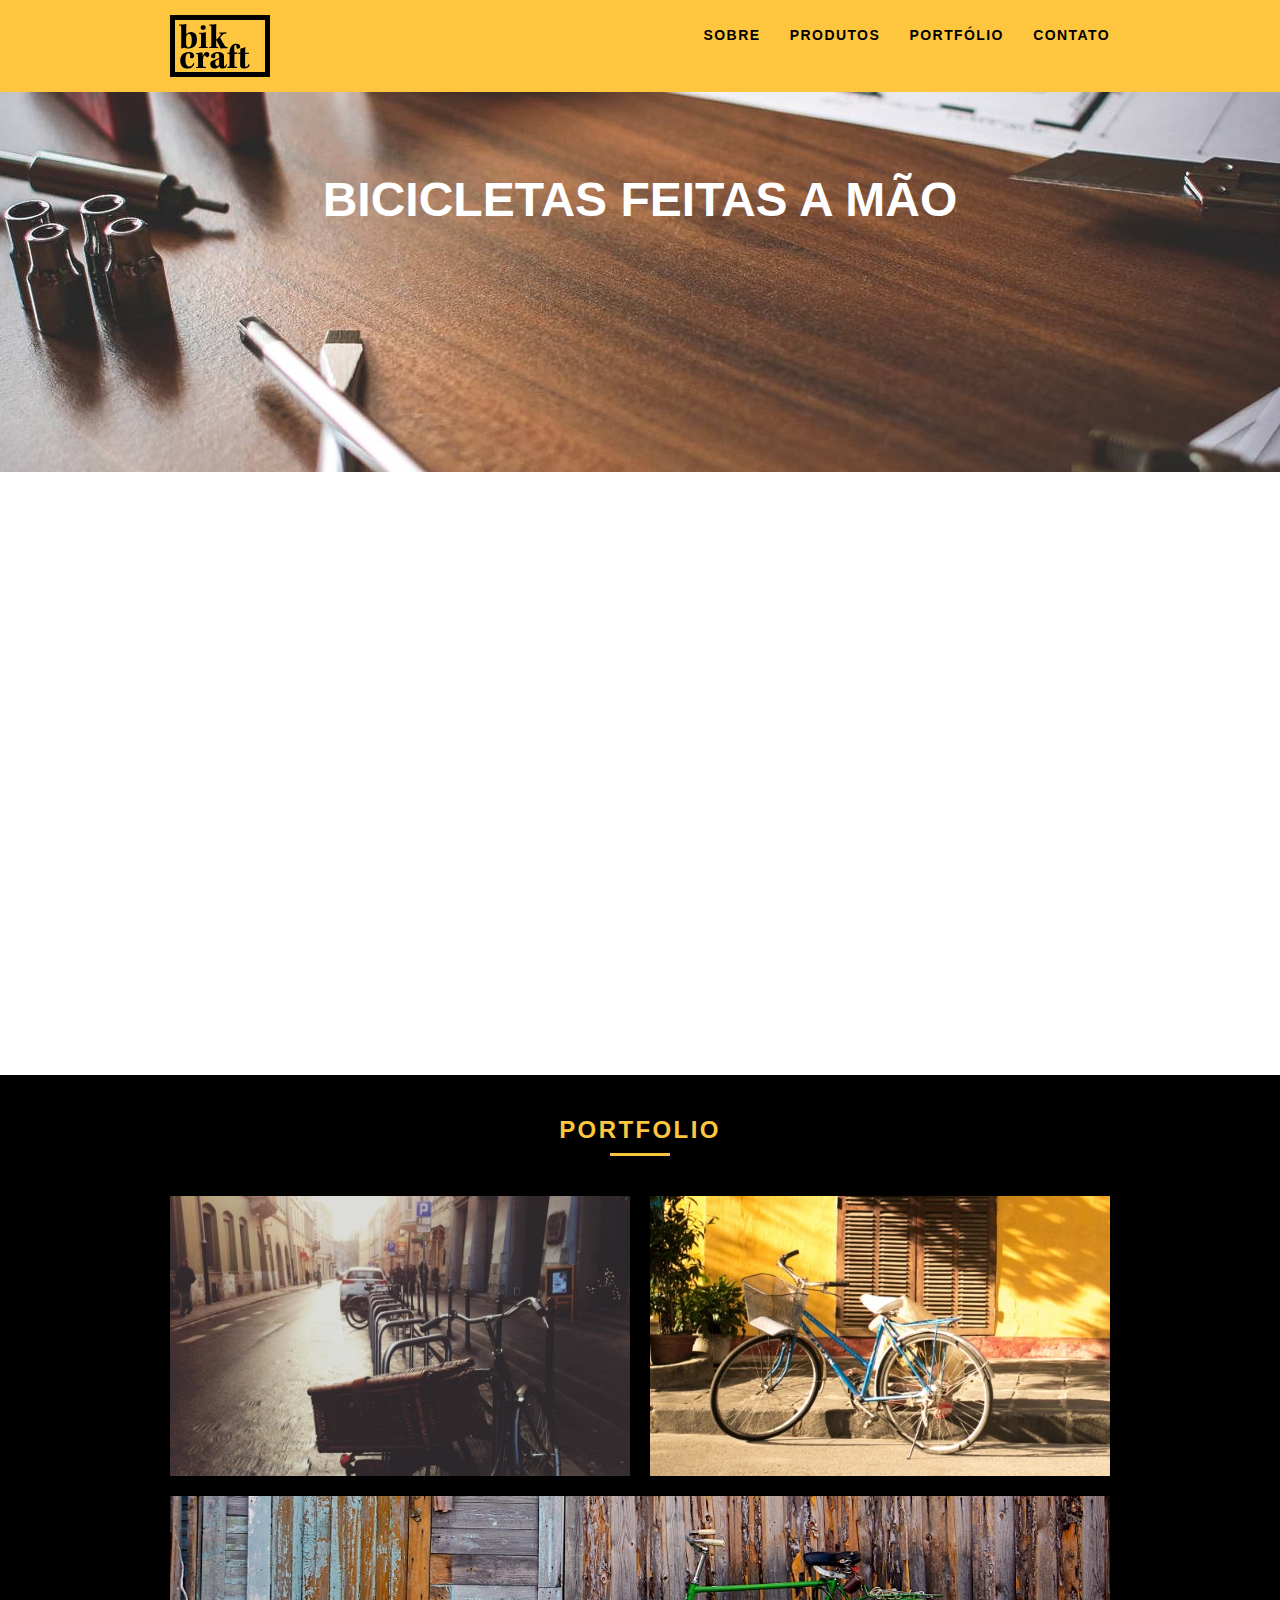
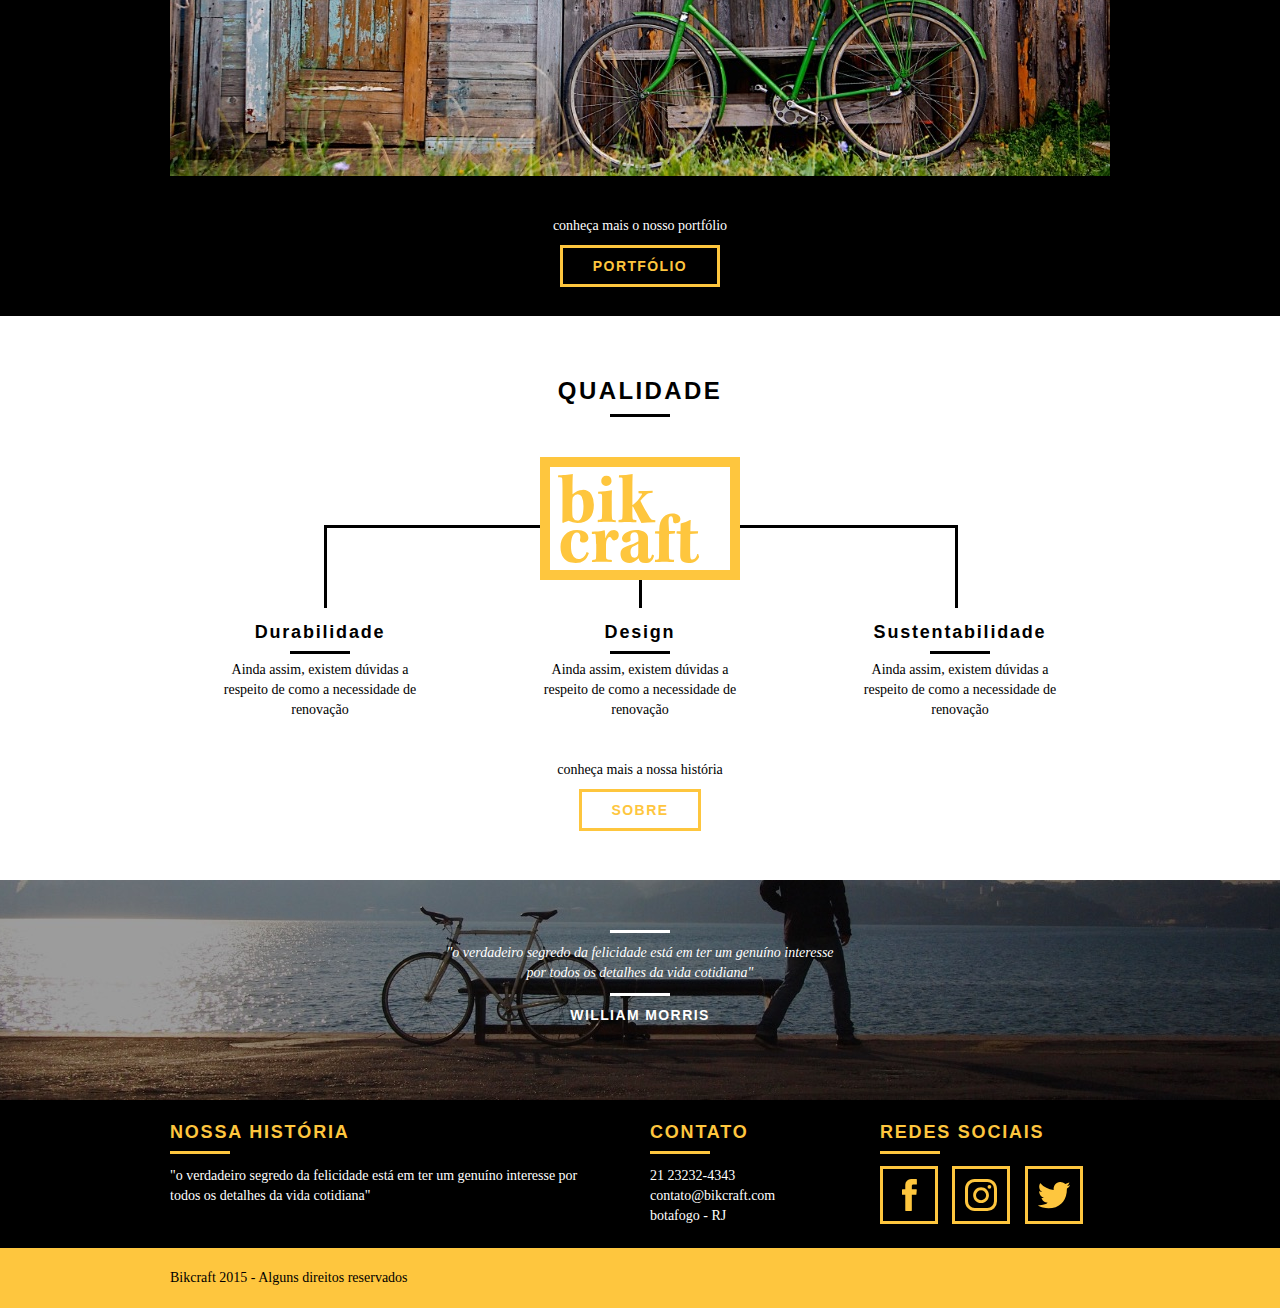
<file: index.html>
<!DOCTYPE html>
<html lang="pt-br">

<head>
  <meta charset="utf-8">
  <title>Bikcraft - Bicicletas Personalizadas</title>
  <meta name="description" content="Compre a sua bicicleta personalizada na Bikcraft. Possuímos modelos Passeio, Retrô e Esporte.">

  <meta property="og:type" content="website" />
  <meta property="og:title" content="Bikcraft - Bicicletas Personalizadas" />
  <meta property="og:description" content="Compre a sua bicicleta personalizada na Bikcraft. Possuímos modelos Passeio, Retrô e Esporte." />
  <meta property="og:url" content="http://bikcraft.com" />
  <meta property="og:image" content="http://bikcraft.com/img/og-image.png" />

  <meta name="viewport" content="width=device-width, initial-scale=1">

  <link rel="shortcut icon" href="favicon.ico">

  <link rel="stylesheet" href="css/style.css">

  <script>document.documentElement.classList.add("js");</script>
</head>

<body>
  <header class="header">
    <div class="container">
      <a href="index.html" class="grid-4"> <img src="img/bikcraft.svg" alt="Bikcraft"> </a>
      <nav class="header_menu grid-12">
        <ul>
          <li><a href="sobre.html">Sobre</a></li>
          <li><a href="produtos.html">Produtos</a></li>
          <li><a href="portfolio.html">Portfólio</a></li>
          <li><a href="contato.html">Contato</a></li>
        </ul>
      </nav>
    </div>
  </header>

  <section class="introducao">
    <div class="container">
      <h1 data-anime="400" class="fadeInDown">Bicicletas Feitas a Mão</h1>
      <blockquote data-anime="800" class="fadeInDown quote-externo">
        <p>"não tenha nada em sua casa que você não considere útil ou acredita ser bonito"</p>
        <cite>WILLIAM MORRIS</cite>
      </blockquote>
      <a data-anime="1200" href="produtos.html" class="btn fadeInDown">Orçamento</a>
    </div>
  </section>

  <section data-anime="1600" class="container produtos fadeInDown">
    <h2 class="subtitulo">Produtos</h2>
    <ul class="produtos_lista">
      <li class="grid-1-3">
        <div class="produtos_icone">
          <img src="img/produtos/passeio.svg" alt="Bikcraft Passeio">
        </div>
        <h3>Passeio</h3>
        <p>Ainda assim, existem dúvidas a respeito de como a necessidade de renovação</p>
      </li>

      <li class="grid-1-3">
        <div class="produtos_icone">
          <img src="img/produtos/esporte.svg" alt="Bikcraft Passeio">
        </div>
        <h3>Esporte</h3>
        <p>Ainda assim, existem dúvidas a respeito de como a necessidade de renovação</p>
      </li>

      <li class="grid-1-3">
        <div class="produtos_icone">
          <img src="img/produtos/retro.svg" alt="Bikcraft Passeio">
        </div>
        <h3>Retrô</h3>
        <p>Ainda assim, existem dúvidas a respeito de como a necessidade de renovação</p>
      </li>
    </ul>

    <div class="call">
      <p>clique aqui e veja os detalhes do produtos</p>
      <a href="produtos.html" class="btn btn-preto">Produtos</a>
    </div>
  </section>

  <section class="portfolio">
    <div class="container">
      <h2 class="subtitulo">portfolio</h2>
      <ul class="portfolio_lista">
        <li class="grid-8"><img src="img/portfolio/retro.jpg" alt="Bicicleta Retrô"></li>
        <li class="grid-8"><img src="img/portfolio/passeio.jpg" alt="Bicicleta Passeio"></li>
        <li class="grid-16"><img src="img/portfolio/esporte.jpg" alt="Bicicleta Esporte"></li>
      </ul>
      <div class="call">
        <p>conheça mais o nosso portfólio</p>
        <a href="portfolio.html" class="btn">Portfólio</a>
      </div>
    </div>
  </section>

  <section class="container qualidade">
    <h2 class="subtitulo">Qualidade</h2>
    <img src="img/bikcraft-qualidade.svg" alt="Bikcraft Qualidade">
    <ul class="qualidade_lista">
      <li class="grid-1-3">
        <h3>Durabilidade</h3>
        <p>Ainda assim, existem dúvidas a respeito de como a necessidade de renovação</p>
      </li>
      <li class="grid-1-3">
        <h3>Design</h3>
        <p>Ainda assim, existem dúvidas a respeito de como a necessidade de renovação</p>
      </li>
      <li class="grid-1-3">
        <h3>Sustentabilidade</h3>
        <p>Ainda assim, existem dúvidas a respeito de como a necessidade de renovação</p>
      </li>
    </ul>

    <div class="call">
      <p>conheça mais a nossa história</p>
      <a href="sobre.html" class="btn btn-preto">Sobre</a>
    </div>
  </section>

  <section class="quebra">
    <blockquote class="quote-externo container">
      <p>"o verdadeiro segredo da felicidade está em ter um genuíno interesse por todos os detalhes da vida cotidiana"</p>
      <cite>WILLIAM MORRIS</cite>
    </blockquote>
  </section>

  <footer>
    <div class="footer">
      <div class="container">

        <div class="grid-8 footer_historia">
          <h3>Nossa História</h3>
          <p>"o verdadeiro segredo da felicidade está em ter um genuíno interesse por todos os detalhes da vida cotidiana"</p>
        </div>

        <div class="grid-4 footer_contato">
          <h3>Contato</h3>
          <ul>
            <li>21 23232-4343</li>
            <li>contato@bikcraft.com</li>
            <li>botafogo - RJ</li>
          </ul>
        </div>

        <div class="grid-4 footer_rede">
          <h3>Redes Sociais</h3>
          <ul>
            <li><a href="http://facebook.com" target="_blank"><img src="img/redes-sociais/facebook.svg" alt="facebook"></a></li>
            <li><a href="http://instagram.com" target="_blank"><img src="img/redes-sociais/instagram.svg" alt="Instagram"></a></li>
            <li><a href="http://twitter.com" target="_blank"><img src="img/redes-sociais/twitter.svg" alt="twitter"></a></li>
          </ul>
        </div>
      </div>
    </div>

    <div class="copy">
      <div class="container">
        <p class="grid-16">Bikcraft 2015 - Alguns direitos reservados</p>
      </div>
    </div>
  </footer>

  <script src="js/simple-anime.js"></script>
  <script src="js/script.js"></script>
</body>

</html>
</file>
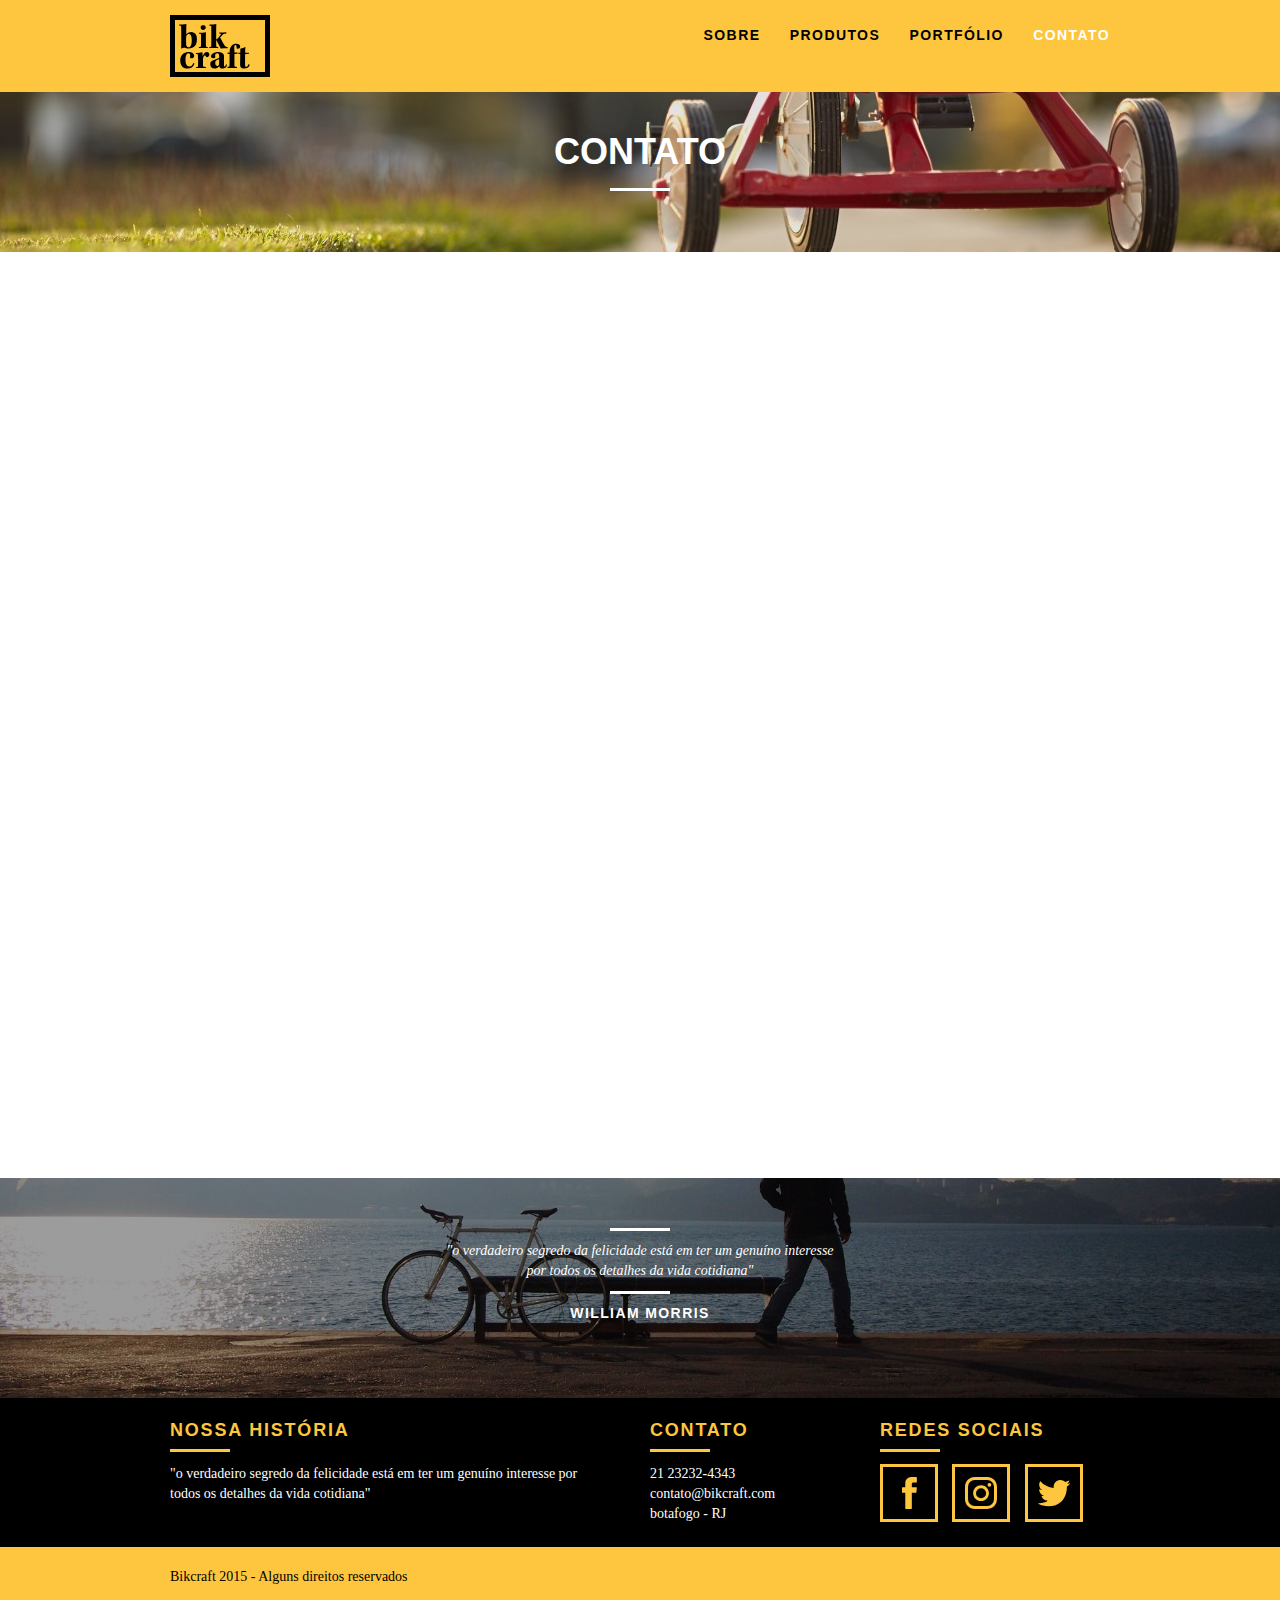
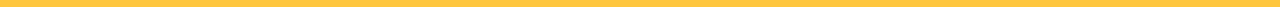
<file: contato.html>
<!DOCTYPE html>
<html lang="pt-br">

<head>
  <meta charset="utf-8">
  <title>Bikcraft - Contato - 21 9999-9999</title>
  <meta name="description" content="Compre a sua bicicleta personalizada na Bikcraft. Possuímos modelos Passeio, Retrô e Esporte.">

  <meta property="og:type" content="website" />
  <meta property="og:title" content="Bikcraft - Contato - 21 9999-9999" />
  <meta property="og:description" content="Compre a sua bicicleta personalizada na Bikcraft. Possuímos modelos Passeio, Retrô e Esporte." />
  <meta property="og:url" content="http://bikcraft.com/contato.html" />
  <meta property="og:image" content="http://bikcraft.com/img/og-image.png" />

  <meta name="viewport" content="width=device-width, initial-scale=1">

  <link rel="shortcut icon" href="favicon.ico">

  <link rel="stylesheet" href="css/style.css">

  <script>document.documentElement.classList.add("js");</script>

</head>

<body>
  <header class="header">
    <div class="container">
      <a href="index.html" class="grid-4"> <img src="img/bikcraft.svg" alt="Bikcraft"> </a>
      <nav class="header_menu grid-12">
        <ul>
          <li><a href="sobre.html">Sobre</a></li>
          <li><a href="produtos.html">Produtos</a></li>
          <li><a href="portfolio.html">Portfólio</a></li>
          <li><a href="contato.html" class="menu_ativo">Contato</a></li>
        </ul>
      </nav>
    </div>
  </header>

  <section class="introducao_contato">
    <div class="container">
      <h1 data-anime="400" class="fadeInDown">Contato</h1>
      <p data-anime="800" class="fadeInDown">tire as suas dúvidas com a gente</p>
    </div>
  </section>

  <section data-anime="1200" class="container orcamento_contato fadeInDown">
    <form id="form_orcamento" method="POST" action="enviar-sendgrid.php" class="form grid-8 formphp">
      <label for="nome">Nome</label>
      <input type="text" id="nome" name="nome" required>
      <label for="email">E-mail</label>
      <input type="email" id="email" name="email" required>
      <label for="telefone">Telefone</label>
      <input type="number" id="telefone" name="telefone" required>
      <label for="espec">Especificações</label>
      <textarea id="espec" name="espec" required></textarea>
      <button id="enviar" name="enviar" type="submit" class="btn btn-preto">Enviar</button>
    </form>
    <div class="orcamento_dados grid-8">
      <h3>Dados</h3>
      <div><span>+55 21 93223 3232</span>
        <span class="dados_email">orcamento@bikcraft.com</span>
      </div>
      <div class="dados">
        <span>Rua Ali Perto - botafogo</span>
        <span>Rio de Janeiro - RJ - Brasil</span>
      </div>
      <div class="grid-8 footer_rede">
        <h3>Redes Sociais</h3>
        <ul>
          <li><a href="http://facebook.com" target="_blank"><img src="img/redes-sociais/facebook.svg" alt="facebook"></a></li>
          <li><a href="http://instagram.com" target="_blank"><img src="img/redes-sociais/instagram.svg" alt="Instagram"></a></li>
          <li><a href="http://twitter.com" target="_blank"><img src="img/redes-sociais/twitter.svg" alt="twitter"></a></li>
        </ul>
      </div>
    </div>

    <section class="container grid-16 mapa">
      <a href="http://google.com"><img src="img/endereco-bikcraft.jpg" alt="Endereço"></a>
    </section>


  </section>

  <section class="quebra">
    <blockquote class="quote-externo container">
      <p>"o verdadeiro segredo da felicidade está em ter um genuíno interesse por todos os detalhes da vida cotidiana"</p>
      <cite>WILLIAM MORRIS</cite>
    </blockquote>
  </section>

  <footer>
    <div class="footer">
      <div class="container">

        <div class="grid-8 footer_historia">
          <h3>Nossa História</h3>
          <p>"o verdadeiro segredo da felicidade está em ter um genuíno interesse por todos os detalhes da vida cotidiana"</p>
        </div>

        <div class="grid-4 footer_contato">
          <h3>Contato</h3>
          <ul>
            <li>21 23232-4343</li>
            <li>contato@bikcraft.com</li>
            <li>botafogo - RJ</li>
          </ul>
        </div>

        <div class="grid-4 footer_rede">
          <h3>Redes Sociais</h3>
          <ul>
            <li><a href="http://facebook.com" target="_blank"><img src="img/redes-sociais/facebook.svg" alt="facebook"></a></li>
            <li><a href="http://instagram.com" target="_blank"><img src="img/redes-sociais/instagram.svg" alt="Instagram"></a></li>
            <li><a href="http://twitter.com" target="_blank"><img src="img/redes-sociais/twitter.svg" alt="twitter"></a></li>
          </ul>
        </div>
      </div>
    </div>

    <div class="copy">
      <div class="container">
        <p class="grid-16">Bikcraft 2015 - Alguns direitos reservados</p>
      </div>
    </div>
  </footer>

  <script src="js/simple-form.js"></script>
  <script src="js/simple-anime.js"></script>
  <script src="js/script.js"></script>
</body>

</html>
</file>
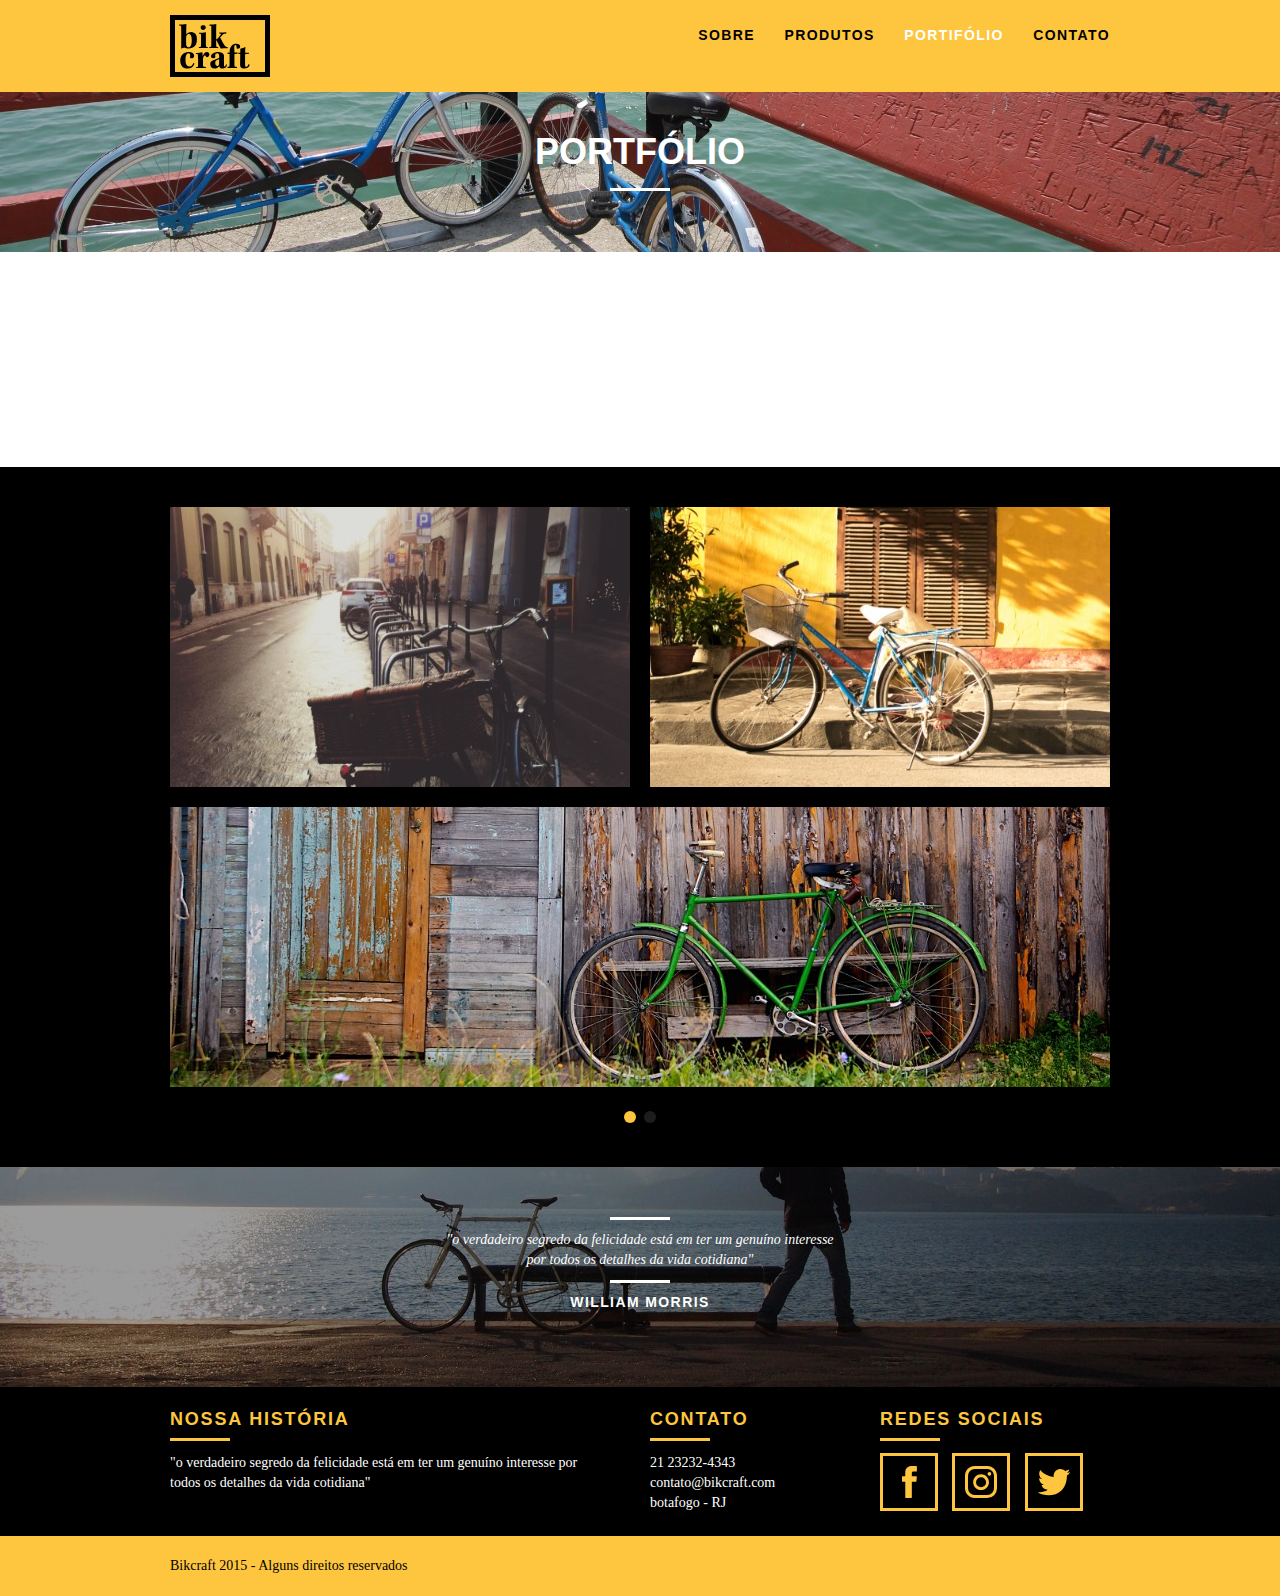
<file: portfolio.html>
<!DOCTYPE html>
<html lang="pt-br">

<head>
  <meta charset="utf-8">
  <title>Bikcraft - Conheça o portfólio de clientes</title>
  <meta name="description" content="Compre a sua bicicleta personalizada na Bikcraft. Possuímos modelos Passeio, Retrô e Esporte.">

  <meta property="og:type" content="website" />
  <meta property="og:title" content="Bikcraft - Conheça o portfólio de clientes" />
  <meta property="og:description" content="Compre a sua bicicleta personalizada na Bikcraft. Possuímos modelos Passeio, Retrô e Esporte." />
  <meta property="og:url" content="http://bikcraft.com/portfolio.html" />
  <meta property="og:image" content="http://bikcraft.com/img/og-image.png" />

  <meta name="viewport" content="width=device-width, initial-scale=1">

  <link rel="shortcut icon" href="favicon.ico">

  <link rel="stylesheet" href="css/style.css">

  <script>document.documentElement.classList.add("js");</script>

</head>

<body>
  <header class="header">
    <div class="container">
      <a href="index.html" class="grid-4"> <img src="img/bikcraft.svg" alt="Bikcraft"> </a>
      <nav class="header_menu grid-12">
        <ul>
          <li><a href="sobre.html">Sobre</a></li>
          <li><a href="produtos.html">Produtos</a></li>
          <li><a href="portfolio.html" class="menu_ativo">Portifólio</a></li>
          <li><a href="contato.html">Contato</a></li>
        </ul>
      </nav>
    </div>
  </header>

  <section class="introducao_portfolio">
    <div class="container">
      <h1 data-anime="400" class="fadeInDown">Portfólio</h1>
      <p data-anime="800" class="fadeInDown">conheça os projetos que amamos mostrar</p>
    </div>
  </section>

  <section data-anime="1200" class="container fadeInDown" data-slide="quote">
    <blockquote class="quote_clientes">
      <p>"No mundo atual, a continua expansão de nossa atividade cumpre um papel essencial na formulação da gestão inovadora da qual fazemos parte."</p>
      <cite>Barbara Moss</cite>
    </blockquote>
    <blockquote class="quote_clientes">
      <p>"O caminho é longo, mas o fracasso é certo!"</p>
      <cite>João das Couves</cite>
    </blockquote>
    <blockquote class="quote_clientes">
      <p>"O importante não é ganhar, e sim competir e ganhar!"</p>
      <cite>Maria Chicória</cite>
    </blockquote>
  </section>
  <section class="portfolio">
    <div class="container" data-slide="portfolio">
      <ul class="portfolio_lista">
        <li class="grid-8"><img src="img/portfolio/retro.jpg" alt="Bicicleta Retrô"></li>
        <li class="grid-8"><img src="img/portfolio/passeio.jpg" alt="Bicicleta Passeio"></li>
        <li class="grid-16"><img src="img/portfolio/esporte.jpg" alt="Bicicleta Esporte"></li>
      </ul>
      <ul class="portfolio_lista">
        <li class="grid-8"><img src="img/portfolio/passeio.jpg" alt="Bicicleta Passeio"></li>
        <li class="grid-8"><img src="img/portfolio/retro.jpg" alt="Bicicleta Retrô"></li>
        <li class="grid-16"><img src="img/portfolio/esporte.jpg" alt="Bicicleta Esporte"></li>
      </ul>
    </div>
  </section>

  <section class="quebra">
    <blockquote class="quote-externo container">
      <p>"o verdadeiro segredo da felicidade está em ter um genuíno interesse por todos os detalhes da vida cotidiana"</p>
      <cite>WILLIAM MORRIS</cite>
    </blockquote>
  </section>

  <footer>
    <div class="footer">
      <div class="container">

        <div class="grid-8 footer_historia">
          <h3>Nossa História</h3>
          <p>"o verdadeiro segredo da felicidade está em ter um genuíno interesse por todos os detalhes da vida cotidiana"</p>
        </div>

        <div class="grid-4 footer_contato">
          <h3>Contato</h3>
          <ul>
            <li>21 23232-4343</li>
            <li>contato@bikcraft.com</li>
            <li>botafogo - RJ</li>
          </ul>
        </div>

        <div class="grid-4 footer_rede">
          <h3>Redes Sociais</h3>
          <ul>
            <li><a href="http://facebook.com" target="_blank"><img src="img/redes-sociais/facebook.svg" alt="facebook"></a></li>
            <li><a href="http://instagram.com" target="_blank"><img src="img/redes-sociais/instagram.svg" alt="Instagram"></a></li>
            <li><a href="http://twitter.com" target="_blank"><img src="img/redes-sociais/twitter.svg" alt="twitter"></a></li>
          </ul>
        </div>
      </div>
    </div>

    <div class="copy">
      <div class="container">
        <p class="grid-16">Bikcraft 2015 - Alguns direitos reservados</p>
      </div>
    </div>
  </footer>

  <script src="js/simple-anime.js"></script>
  <script src="js/simple-slide.js"></script>
  <script src="js/script.js"></script>
</body>

</html>
</file>
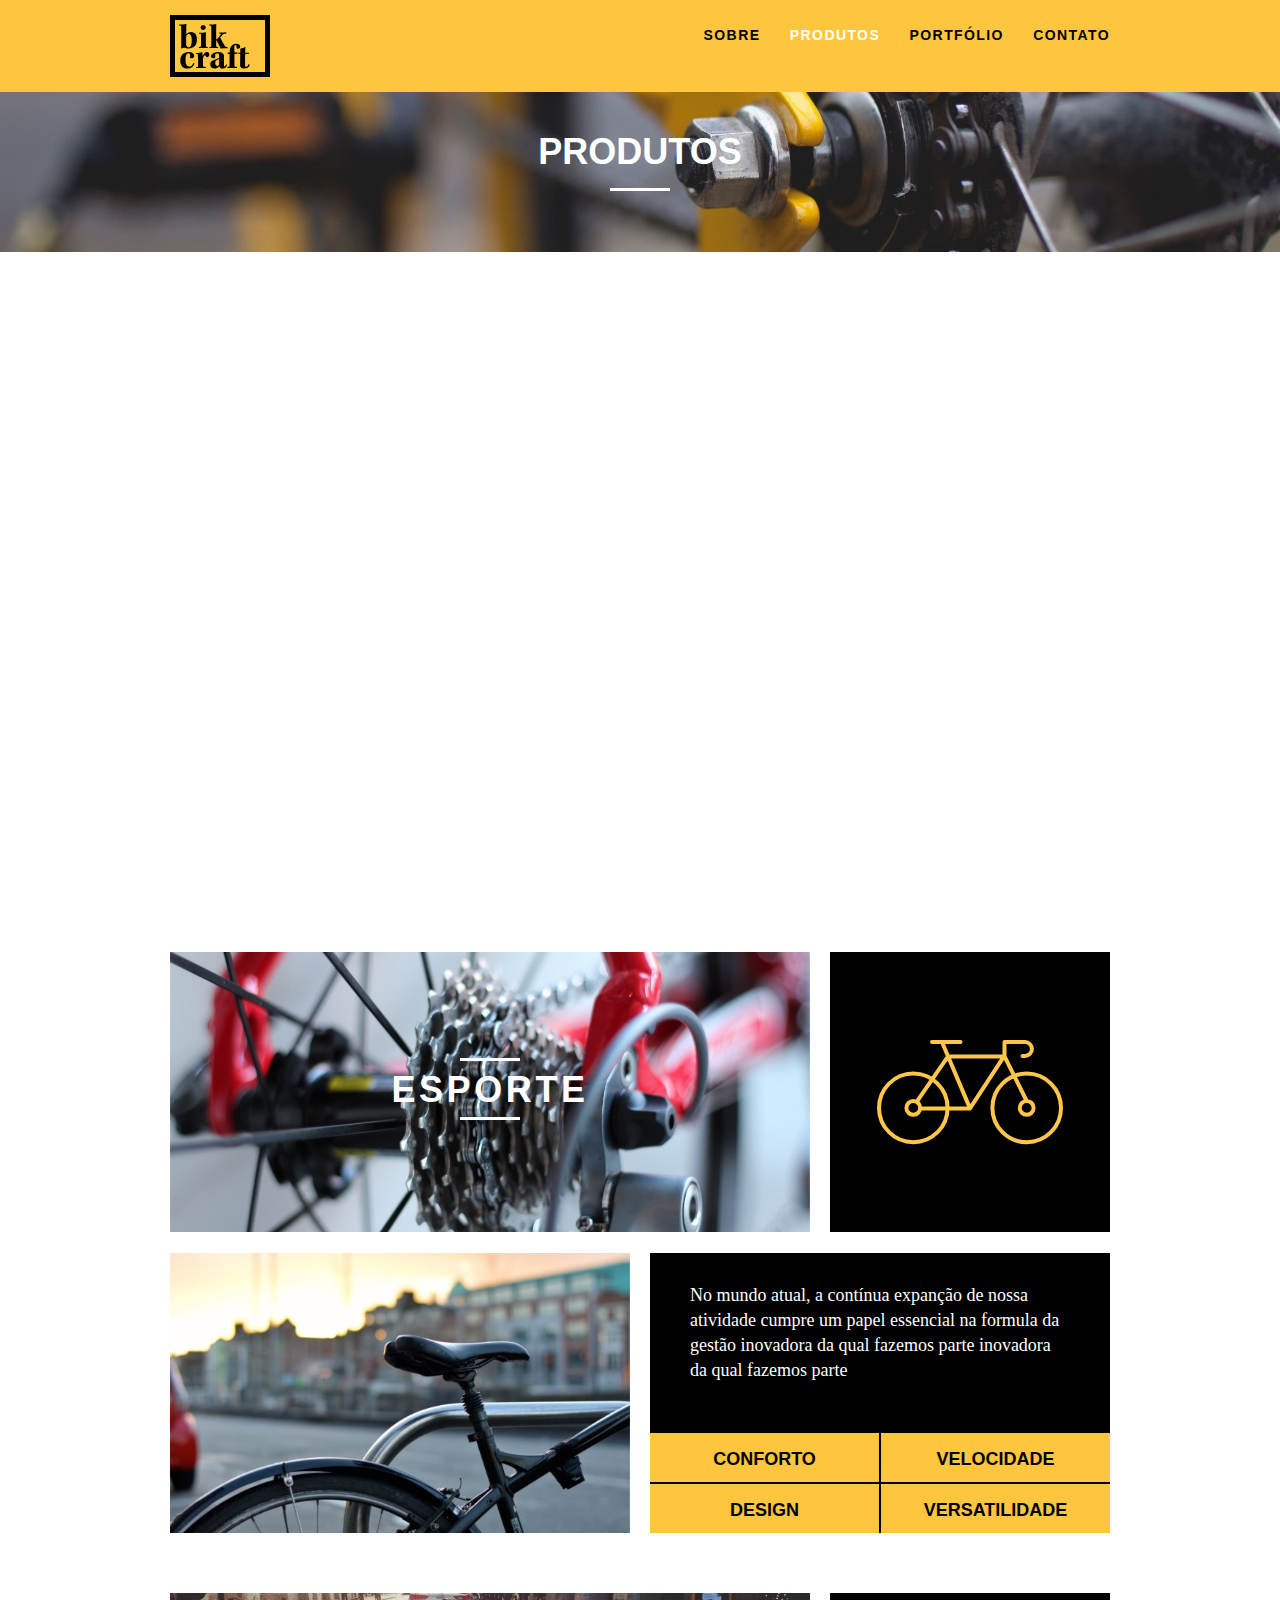
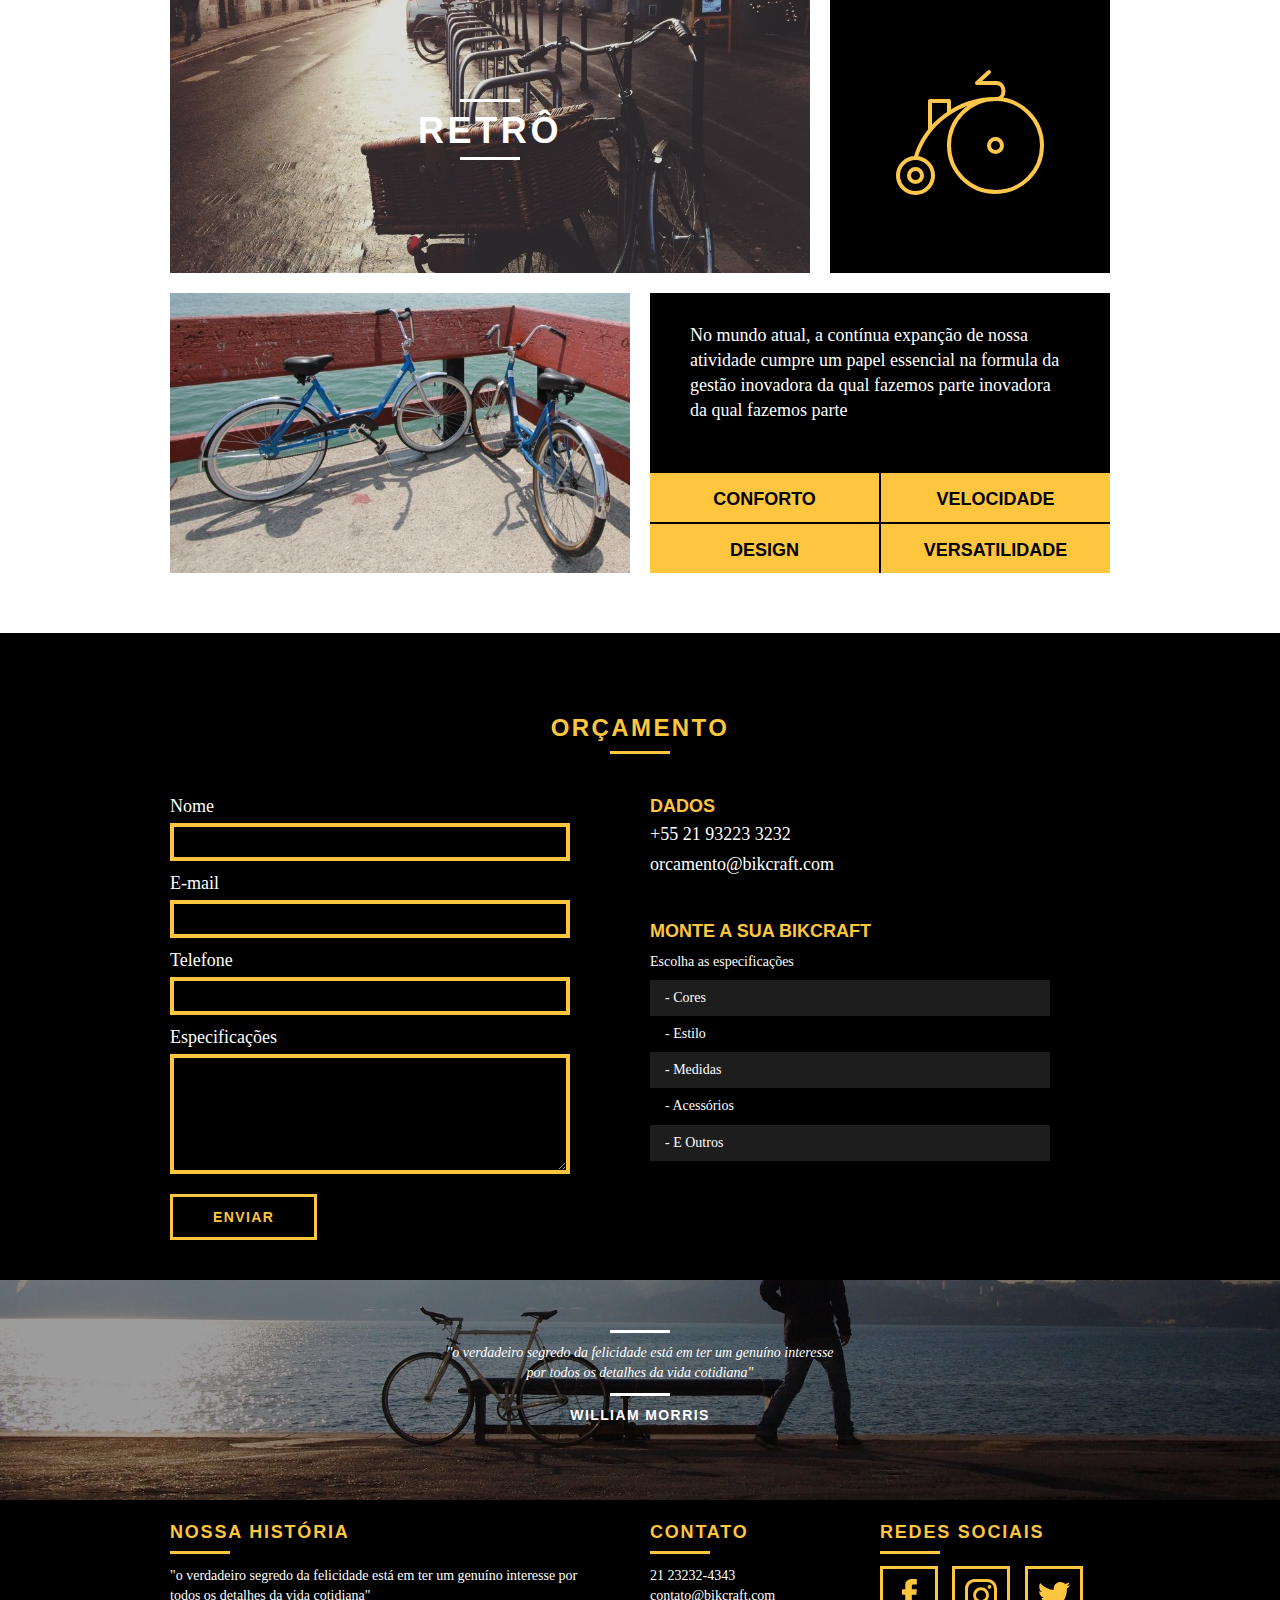
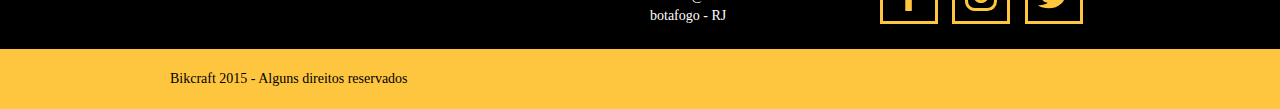
<file: produtos.html>
<!DOCTYPE html>
<html lang="pt-br">

<head>
  <meta charset="utf-8">
  <title>Bikcraft - Conheça as linhas Passeio, Retrô e Esporte</title>
  <meta name="description" content="Compre a sua bicicleta personalizada na Bikcraft. Possuímos modelos Passeio, Retrô e Esporte.">

  <meta property="og:type" content="website" />
  <meta property="og:title" content="Bikcraft - Conheça as linhas Passeio, Retrô e Esporte" />
  <meta property="og:description" content="Compre a sua bicicleta personalizada na Bikcraft. Possuímos modelos Passeio, Retrô e Esporte." />
  <meta property="og:url" content="http://bikcraft.com/produtos.html" />
  <meta property="og:image" content="http://bikcraft.com/img/og-image.png" />

  <meta name="viewport" content="width=device-width, initial-scale=1">

  <link rel="shortcut icon" href="favicon.ico">

  <link rel="stylesheet" href="css/style.css">

  <script>document.documentElement.classList.add("js");</script>

</head>

<body>
  <header class="header">
    <div class="container">
      <a href="index.html" class="grid-4"> <img src="img/bikcraft.svg" alt="Bikcraft"> </a>
      <nav class="header_menu grid-12">
        <ul>
          <li><a href="sobre.html">Sobre</a></li>
          <li><a href="produtos.html" class="menu_ativo">Produtos</a></li>
          <li><a href="portfolio.html">Portfólio</a></li>
          <li><a href="contato.html">Contato</a></li>
        </ul>
      </nav>
    </div>
  </header>

  <section class="introducao_produtos">
    <div class="container">
      <h1 data-anime="400" class="fadeInDown">Produtos</h1>
      <p data-anime="800" class="fadeInDown">conheça todos os nossos produtos</p>
    </div>
  </section>

  <section data-anime="1200" class="container produto_item fadeInDown">
    <div class="grid-11">
      <img src="img/produtos/bikcraft-passeio-1.jpg" alt="Passeio">
      <h2>Passeio</h2>
    </div>
    <div class="grid-5 produto_icone">
      <img src="img/produtos/passeio.svg" alt="Passeio">
    </div>
    <div class="grid-8">
      <img src="img/produtos/bikcraft-passeio-2.jpg" alt="Passeio">
    </div>
    <div class="grid-8 produto_info">
      <p>No mundo atual, a contínua expanção de nossa atividade cumpre um papel essencial na formula da gestão inovadora da qual fazemos parte inovadora da qual fazemos parte</p>
      <ul>
        <li>Conforto</li>
        <li>Velocidade</li>
        <li>Design</li>
        <li>Versatilidade</li>
      </ul>
    </div>
  </section>

  <section class="container produto_item">
    <div class="grid-11">
      <img src="img/produtos/bikcraft-esporte-1.jpg" alt="Esporte">
      <h2>Esporte</h2>
    </div>
    <div class="grid-5 produto_icone">
      <img src="img/produtos/esporte.svg" alt="Esporte">
    </div>
    <div class="grid-8">
      <img src="img/produtos/bikcraft-esporte-2.jpg" alt="Esporte">
    </div>
    <div class="grid-8 produto_info">
      <p>No mundo atual, a contínua expanção de nossa atividade cumpre um papel essencial na formula da gestão inovadora da qual fazemos parte inovadora da qual fazemos parte</p>
      <ul>
        <li>Conforto</li>
        <li>Velocidade</li>
        <li>Design</li>
        <li>Versatilidade</li>
      </ul>
    </div>
  </section>

  <section class="container produto_item">
    <div class="grid-11">
      <img src="img/produtos/bikcraft-retro-1.jpg" alt="Retro">
      <h2>Retrô</h2>
    </div>
    <div class="grid-5 produto_icone">
      <img src="img/produtos/retro.svg" alt="retro">
    </div>
    <div class="grid-8">
      <img src="img/produtos/bikcraft-retro-2.jpg" alt="Retro">
    </div>
    <div class="grid-8 produto_info">
      <p>No mundo atual, a contínua expanção de nossa atividade cumpre um papel essencial na formula da gestão inovadora da qual fazemos parte inovadora da qual fazemos parte</p>
      <ul>
        <li>Conforto</li>
        <li>Velocidade</li>
        <li>Design</li>
        <li>Versatilidade</li>
      </ul>
    </div>
  </section>

  <section class="orcamento">
    <div class="container">
      <h2 class="subtitulo">Orçamento</h2>
      <form id="form_orcamento" method="POST" action="enviar-sendgrid.php" class="form grid-8 formphp">
        <label for="nome">Nome</label>
        <input type="text" id="nome" name="nome" required>
        <label for="email">E-mail</label>
        <input type="email" id="email" name="email" required>
        <label for="telefone">Telefone</label>
        <input type="number" id="telefone" name="telefone" required>
        <label for="espec">Especificações</label>
        <textarea id="espec" name="espec" required></textarea>
        <button id="enviar" name="enviar" type="submit" class="btn">Enviar</button>
      </form>
      <div class="orcamento_dados grid-8">
        <h3>Dados</h3>
        <span>+55 21 93223 3232</span>
        <span class="dados_email">orcamento@bikcraft.com</span>
        <h3>Monte a sua bikcraft</h3>
        <p>Escolha as especificações</p>
        <ul>
          <li>- Cores</li>
          <li>- Estilo</li>
          <li>- Medidas</li>
          <li>- Acessórios</li>
          <li>- E Outros</li>
        </ul>
      </div>
    </div>
  </section>

  <section class="quebra">
    <blockquote class="quote-externo container">
      <p>"o verdadeiro segredo da felicidade está em ter um genuíno interesse por todos os detalhes da vida cotidiana"</p>
      <cite>WILLIAM MORRIS</cite>
    </blockquote>
  </section>

  <footer>
    <div class="footer">
      <div class="container">

        <div class="grid-8 footer_historia">
          <h3>Nossa História</h3>
          <p>"o verdadeiro segredo da felicidade está em ter um genuíno interesse por todos os detalhes da vida cotidiana"</p>
        </div>

        <div class="grid-4 footer_contato">
          <h3>Contato</h3>
          <ul>
            <li>21 23232-4343</li>
            <li>contato@bikcraft.com</li>
            <li>botafogo - RJ</li>
          </ul>
        </div>

        <div class="grid-4 footer_rede">
          <h3>Redes Sociais</h3>
          <ul>
            <li><a href="http://facebook.com" target="_blank"><img src="img/redes-sociais/facebook.svg" alt="facebook"></a></li>
            <li><a href="http://instagram.com" target="_blank"><img src="img/redes-sociais/instagram.svg" alt="Instagram"></a></li>
            <li><a href="http://twitter.com" target="_blank"><img src="img/redes-sociais/twitter.svg" alt="twitter"></a></li>
          </ul>
        </div>
      </div>
    </div>

    <div class="copy">
      <div class="container">
        <p class="grid-16">Bikcraft 2015 - Alguns direitos reservados</p>
      </div>
    </div>
  </footer>

  <script src="js/simple-form.js"></script>
  <script src="js/simple-anime.js"></script>
  <script src="js/script.js"></script>
</body>

</html>
</file>
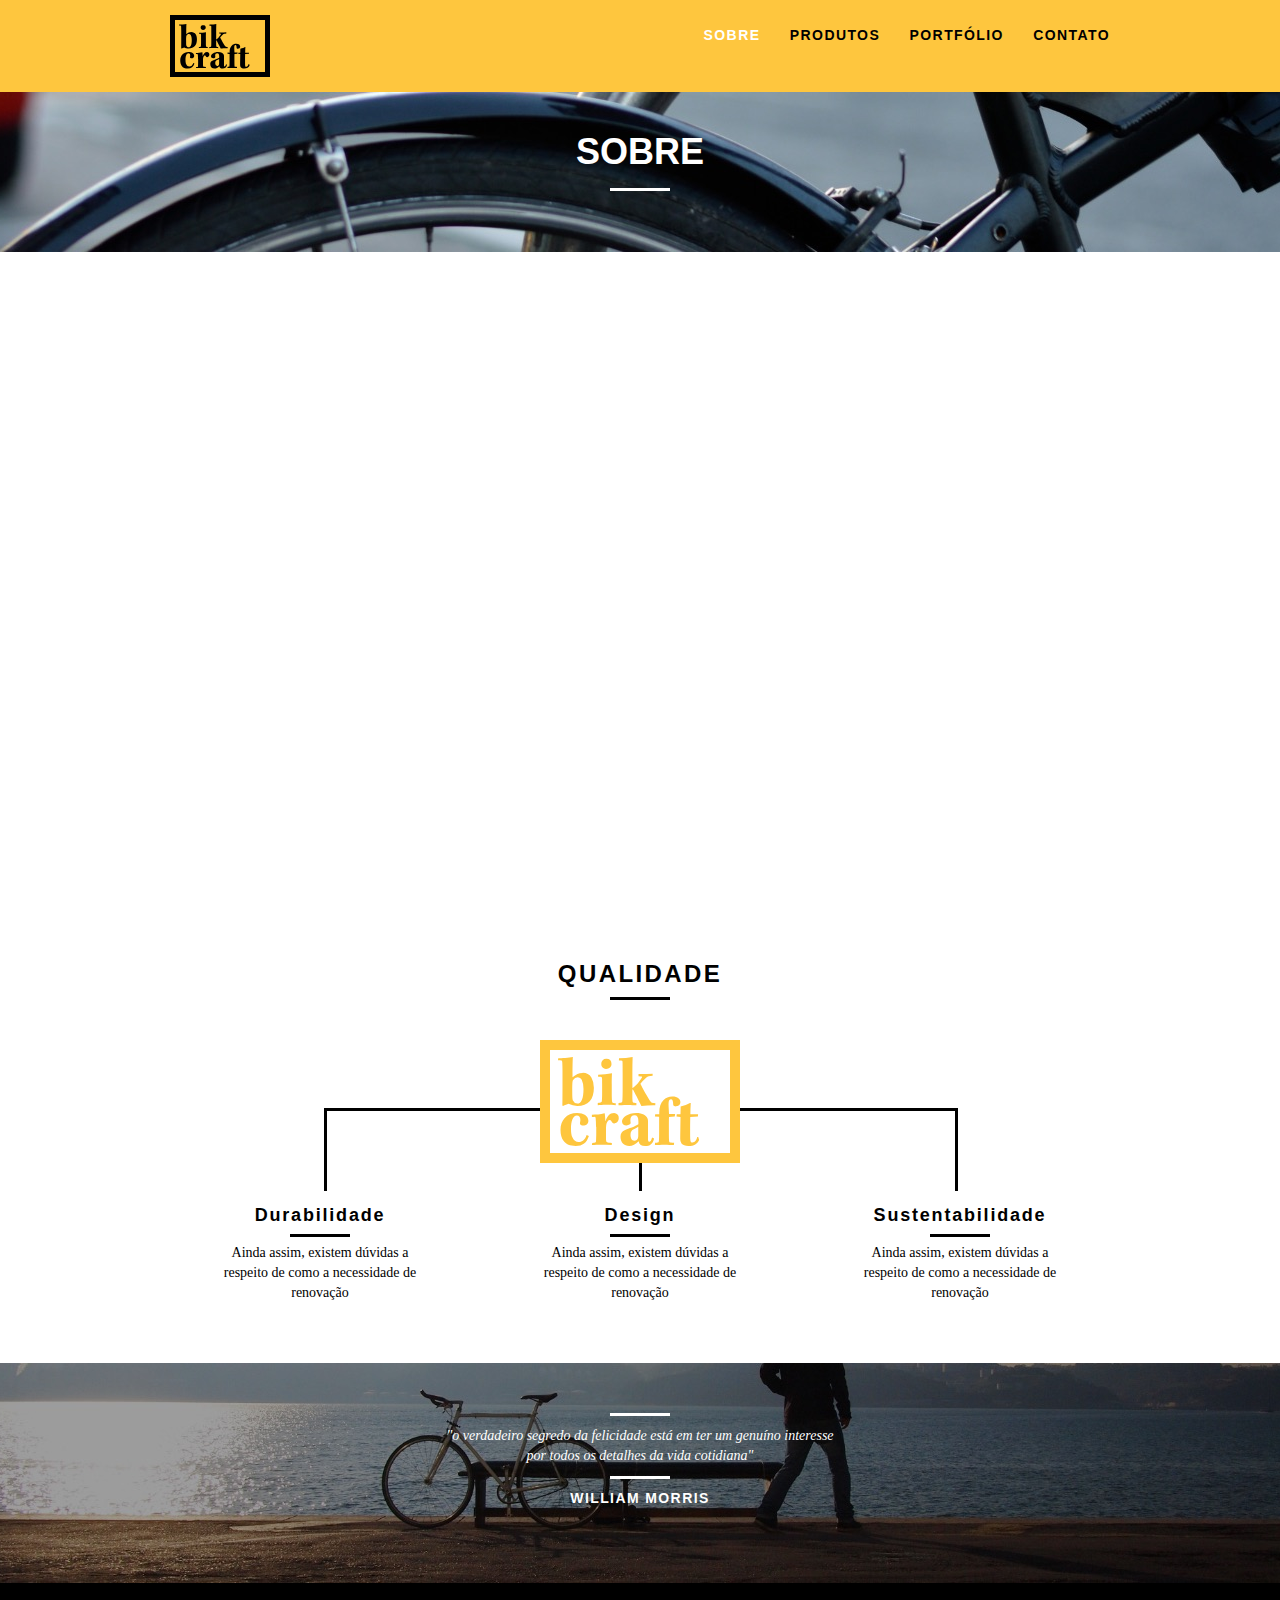
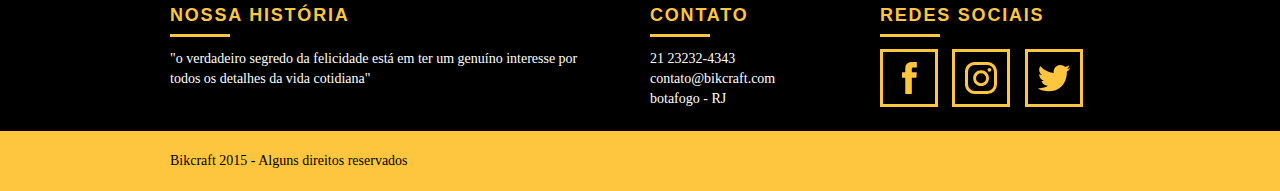
<file: sobre.html>
<!DOCTYPE html>
<html lang="pt-br">

<head>
  <meta charset="utf-8">
  <title>Bikcraft - Saiba mais sobre a gente</title>
  <meta name="description" content="Compre a sua bicicleta personalizada na Bikcraft. Possuímos modelos Passeio, Retrô e Esporte.">

  <meta property="og:type" content="website" />
  <meta property="og:title" content="Bikcraft - Saiba mais sobre a gente" />
  <meta property="og:description" content="Compre a sua bicicleta personalizada na Bikcraft. Possuímos modelos Passeio, Retrô e Esporte." />
  <meta property="og:url" content="http://bikcraft.com/sobre.html" />
  <meta property="og:image" content="http://bikcraft.com/img/og-image.png" />

  <meta name="viewport" content="width=device-width, initial-scale=1">

  <link rel="shortcut icon" href="favicon.ico">

  <link rel="stylesheet" href="css/style.css">

  <script>document.documentElement.classList.add("js");</script>

</head>

<body>
  <header class="header">
    <div class="container">
      <a href="index.html" class="grid-4"> <img src="img/bikcraft.svg" alt="Bikcraft"> </a>
      <nav class="header_menu grid-12">
        <ul>
          <li><a href="sobre.html" class="menu_ativo">Sobre</a></li>
          <li><a href="produtos.html">Produtos</a></li>
          <li><a href="portfolio.html">Portfólio</a></li>
          <li><a href="contato.html">Contato</a></li>
        </ul>
      </nav>
    </div>
  </header>

  <section class="introducao_sobre">
    <div class="container">
      <h1 data-anime="400" class="fadeInDown">Sobre</h1>
      <p data-anime="800" class="fadeInDown">conheça mais sobre a bikcraft</p>
    </div>
  </section>

  <section data-anime="1200" class="missao_sobre container fadeInDown">
    <div class="grid-10">
      <h2 class="subtitulo_interno">História, Missão e Visão</h2>
      <p>No mundo atual, a contínua expanssão de nossa atividade cumpre um papel essencial na formulação da gestão inovadora da qual fazemos parte da qual fazemos parte.</p>
      <p>No mundo atual, a contínua expanssão de nossa atividade cumpre um papel essencial na formulação da gestão inovadora da qual fazemos parte da qual fazemos parte.</p>
    </div>
    <div class="grid-6">
      <h2 class="subtitulo_interno">Valores</h2>
      <ul>
        <li>- Qualidade no processo com</li>
        <li>- Foco no cliente</li>
        <li>- Diversão, preservando a</li>
        <li>- Natureza com Sustentabilidade</li>
      </ul>
    </div>

    <div class="grid-16 foto_sobre">
      <img src="img/equipe-bikcraft.jpg" alt="equipe-bikcraft">
    </div>

  </section>

  <section class="container qualidade">
    <h2 class="subtitulo">Qualidade</h2>
    <img src="img/bikcraft-qualidade.svg" alt="Bikcraft Qualidade">
    <ul class="qualidade_lista">
      <li class="grid-1-3">
        <h3>Durabilidade</h3>
        <p>Ainda assim, existem dúvidas a respeito de como a necessidade de renovação</p>
      </li>
      <li class="grid-1-3">
        <h3>Design</h3>
        <p>Ainda assim, existem dúvidas a respeito de como a necessidade de renovação</p>
      </li>
      <li class="grid-1-3">
        <h3>Sustentabilidade</h3>
        <p>Ainda assim, existem dúvidas a respeito de como a necessidade de renovação</p>
      </li>
    </ul>


  </section>

  <section class="quebra">
    <blockquote class="quote-externo container">
      <p>"o verdadeiro segredo da felicidade está em ter um genuíno interesse por todos os detalhes da vida cotidiana"</p>
      <cite>WILLIAM MORRIS</cite>
    </blockquote>
  </section>

  <footer>
    <div class="footer">
      <div class="container">

        <div class="grid-8 footer_historia">
          <h3>Nossa História</h3>
          <p>"o verdadeiro segredo da felicidade está em ter um genuíno interesse por todos os detalhes da vida cotidiana"</p>
        </div>

        <div class="grid-4 footer_contato">
          <h3>Contato</h3>
          <ul>
            <li>21 23232-4343</li>
            <li>contato@bikcraft.com</li>
            <li>botafogo - RJ</li>
          </ul>
        </div>

        <div class="grid-4 footer_rede">
          <h3>Redes Sociais</h3>
          <ul>
            <li><a href="http://facebook.com" target="_blank"><img src="img/redes-sociais/facebook.svg" alt="facebook"></a></li>
            <li><a href="http://instagram.com" target="_blank"><img src="img/redes-sociais/instagram.svg" alt="Instagram"></a></li>
            <li><a href="http://twitter.com" target="_blank"><img src="img/redes-sociais/twitter.svg" alt="twitter"></a></li>
          </ul>
        </div>
      </div>
    </div>

    <div class="copy">
      <div class="container">
        <p class="grid-16">Bikcraft 2015 - Alguns direitos reservados</p>
      </div>
    </div>
  </footer>

  <script src="js/simple-anime.js"></script>
  <script src="js/script.js"></script>
</body>

</html>
</file>
<file: css/style.css>
/*! normalize.css v8.0.1 | MIT License | github.com/necolas/normalize.css */

/* Document
   ========================================================================== */

/**
 * 1. Correct the line height in all browsers.
 * 2. Prevent adjustments of font size after orientation changes in iOS.
 */

html {
  line-height: 1.15; /* 1 */
  -webkit-text-size-adjust: 100%; /* 2 */
}

/* Sections
   ========================================================================== */

/**
 * Remove the margin in all browsers.
 */

body {
  margin: 0;
}

/**
 * Render the `main` element consistently in IE.
 */

main {
  display: block;
}

/**
 * Correct the font size and margin on `h1` elements within `section` and
 * `article` contexts in Chrome, Firefox, and Safari.
 */

h1 {
  font-size: 2em;
  margin: 0.67em 0;
}

/* Grouping content
   ========================================================================== */

/**
 * 1. Add the correct box sizing in Firefox.
 * 2. Show the overflow in Edge and IE.
 */

hr {
  box-sizing: content-box; /* 1 */
  height: 0; /* 1 */
  overflow: visible; /* 2 */
}

/**
 * 1. Correct the inheritance and scaling of font size in all browsers.
 * 2. Correct the odd `em` font sizing in all browsers.
 */

pre {
  font-family: monospace, monospace; /* 1 */
  font-size: 1em; /* 2 */
}

/* Text-level semantics
   ========================================================================== */

/**
 * Remove the gray background on active links in IE 10.
 */

a {
  background-color: transparent;
}

/**
 * 1. Remove the bottom border in Chrome 57-
 * 2. Add the correct text decoration in Chrome, Edge, IE, Opera, and Safari.
 */

abbr[title] {
  border-bottom: none; /* 1 */
  text-decoration: underline; /* 2 */
  text-decoration: underline dotted; /* 2 */
}

/**
 * Add the correct font weight in Chrome, Edge, and Safari.
 */

b,
strong {
  font-weight: bolder;
}

/**
 * 1. Correct the inheritance and scaling of font size in all browsers.
 * 2. Correct the odd `em` font sizing in all browsers.
 */

code,
kbd,
samp {
  font-family: monospace, monospace; /* 1 */
  font-size: 1em; /* 2 */
}

/**
 * Add the correct font size in all browsers.
 */

small {
  font-size: 80%;
}

/**
 * Prevent `sub` and `sup` elements from affecting the line height in
 * all browsers.
 */

sub,
sup {
  font-size: 75%;
  line-height: 0;
  position: relative;
  vertical-align: baseline;
}

sub {
  bottom: -0.25em;
}

sup {
  top: -0.5em;
}

/* Embedded content
   ========================================================================== */

/**
 * Remove the border on images inside links in IE 10.
 */

img {
  border-style: none;
}

/* Forms
   ========================================================================== */

/**
 * 1. Change the font styles in all browsers.
 * 2. Remove the margin in Firefox and Safari.
 */

button,
input,
optgroup,
select,
textarea {
  font-family: inherit; /* 1 */
  font-size: 100%; /* 1 */
  line-height: 1.15; /* 1 */
  margin: 0; /* 2 */
}

/**
 * Show the overflow in IE.
 * 1. Show the overflow in Edge.
 */

button,
input {
  /* 1 */
  overflow: visible;
}

/**
 * Remove the inheritance of text transform in Edge, Firefox, and IE.
 * 1. Remove the inheritance of text transform in Firefox.
 */

button,
select {
  /* 1 */
  text-transform: none;
}

/**
 * Correct the inability to style clickable types in iOS and Safari.
 */

button,
[type="button"],
[type="reset"],
[type="submit"] {
  -webkit-appearance: button;
}

/**
 * Remove the inner border and padding in Firefox.
 */

button::-moz-focus-inner,
[type="button"]::-moz-focus-inner,
[type="reset"]::-moz-focus-inner,
[type="submit"]::-moz-focus-inner {
  border-style: none;
  padding: 0;
}

/**
 * Restore the focus styles unset by the previous rule.
 */

button:-moz-focusring,
[type="button"]:-moz-focusring,
[type="reset"]:-moz-focusring,
[type="submit"]:-moz-focusring {
  outline: 1px dotted ButtonText;
}

/**
 * Correct the padding in Firefox.
 */

fieldset {
  padding: 0.35em 0.75em 0.625em;
}

/**
 * 1. Correct the text wrapping in Edge and IE.
 * 2. Correct the color inheritance from `fieldset` elements in IE.
 * 3. Remove the padding so developers are not caught out when they zero out
 *    `fieldset` elements in all browsers.
 */

legend {
  box-sizing: border-box; /* 1 */
  color: inherit; /* 2 */
  display: table; /* 1 */
  max-width: 100%; /* 1 */
  padding: 0; /* 3 */
  white-space: normal; /* 1 */
}

/**
 * Add the correct vertical alignment in Chrome, Firefox, and Opera.
 */

progress {
  vertical-align: baseline;
}

/**
 * Remove the default vertical scrollbar in IE 10+.
 */

textarea {
  overflow: auto;
}

/**
 * 1. Add the correct box sizing in IE 10.
 * 2. Remove the padding in IE 10.
 */

[type="checkbox"],
[type="radio"] {
  box-sizing: border-box; /* 1 */
  padding: 0; /* 2 */
}

/**
 * Correct the cursor style of increment and decrement buttons in Chrome.
 */

[type="number"]::-webkit-inner-spin-button,
[type="number"]::-webkit-outer-spin-button {
  height: auto;
}

/**
 * 1. Correct the odd appearance in Chrome and Safari.
 * 2. Correct the outline style in Safari.
 */

[type="search"] {
  -webkit-appearance: textfield; /* 1 */
  outline-offset: -2px; /* 2 */
}

/**
 * Remove the inner padding in Chrome and Safari on macOS.
 */

[type="search"]::-webkit-search-decoration {
  -webkit-appearance: none;
}

/**
 * 1. Correct the inability to style clickable types in iOS and Safari.
 * 2. Change font properties to `inherit` in Safari.
 */

::-webkit-file-upload-button {
  -webkit-appearance: button; /* 1 */
  font: inherit; /* 2 */
}

/* Interactive
   ========================================================================== */

/*
 * Add the correct display in Edge, IE 10+, and Firefox.
 */

details {
  display: block;
}

/*
 * Add the correct display in all browsers.
 */

summary {
  display: list-item;
}

/* Misc
   ========================================================================== */

/**
 * Add the correct display in IE 10+.
 */

template {
  display: none;
}

/**
 * Add the correct display in IE 10.
 */

[hidden] {
  display: none;
}
/* ==========================================================================
   Reset
   ========================================================================== */

/**
 * Remove anchor tex-decoration
 */

a {
  text-decoration: none;
}

/**
 * Remove list-style
 */

ol,
ul {
  list-style: none;
}

html,
body,
div,
span,
iframe,
h1,
h2,
h3,
h4,
h5,
h6,
p,
blockquote,
a,
em,
img,
dl,
dt,
dd,
ol,
ul,
li,
fieldset,
form,
label,
legend,
article,
footer,
header,
nav,
section,
main {
  margin: 0;
  padding: 0;
  border: 0;
  vertical-align: baseline;
}

h1,
h2,
h3,
h4,
h5,
h6,
p,
a,
ul {
  font-size: 1em;
  font-weight: normal;
}

/* (container/colunas x 5) - gutter */
*,
*:before,
*:after {
  -webkit-box-sizing: border-box;
  -moz-box-sizing: border-box;
  box-sizing: border-box;
}

.container {
  width: 960px;
  margin: 0 auto;
  padding: 0px;
  position: relative;
}

.container:after,
.container:before {
  content: " ";
  display: table;
}

.container:after {
  clear: both;
}

.grid-1,
.grid-2,
.grid-3,
.grid-4,
.grid-5,
.grid-6,
.grid-7,
.grid-8,
.grid-9,
.grid-10,
.grid-11,
.grid-12,
.grid-13,
.grid-14,
.grid-15,
.grid-16,
.grid-1-3 {
  float: left;
  margin-left: 10px;
  margin-right: 10px;
}

.grid-1 {
  width: 40px;
}
.grid-2 {
  width: 100px;
}
.grid-3 {
  width: 160px;
}
.grid-4 {
  width: 220px;
}
.grid-5 {
  width: 280px;
}
.grid-6 {
  width: 340px;
}
.grid-7 {
  width: 400px;
}
.grid-8 {
  width: 460px;
}
.grid-9 {
  width: 520px;
}
.grid-10 {
  width: 580px;
}
.grid-11 {
  width: 640px;
}
.grid-12 {
  width: 700px;
}
.grid-13 {
  width: 760px;
}
.grid-14 {
  width: 820px;
}
.grid-15 {
  width: 880px;
}
.grid-16 {
  width: 940px;
}
.grid-1-3 {
  width: 300px;
}

@media only screen and (min-width: 788px) and (max-width: 979px) {
  .container {
    width: 768px;
  }
  .grid-1 {
    width: 28px;
  }
  .grid-2 {
    width: 76px;
  }
  .grid-3 {
    width: 124px;
  }
  .grid-4 {
    width: 172px;
  }
  .grid-5 {
    width: 220px;
  }
  .grid-6 {
    width: 268px;
  }
  .grid-7 {
    width: 316px;
  }
  .grid-8 {
    width: 364px;
  }
  .grid-9 {
    width: 412px;
  }
  .grid-10 {
    width: 460px;
  }
  .grid-11 {
    width: 508px;
  }
  .grid-12 {
    width: 556px;
  }
  .grid-13 {
    width: 604px;
  }
  .grid-14 {
    width: 652px;
  }
  .grid-15 {
    width: 700px;
  }
  .grid-16 {
    width: 748px;
  }
  .grid-1-3 {
    width: 236px;
  }
}

@media only screen and (max-width: 787px) {
  .container {
    width: 300px;
  }

  .grid-1,
  .grid-2,
  .grid-3,
  .grid-4,
  .grid-5,
  .grid-6,
  .grid-7,
  .grid-8,
  .grid-9,
  .grid-10,
  .grid-11,
  .grid-12,
  .grid-13,
  .grid-14,
  .grid-15,
  .grid-16,
  .grid-1-3 {
    width: 300px;
    margin: 0 0 20px 0;
    float: none;
  }
}

/*---------------------------------------------------------------------------------------------*/
/* Estilos gerais */
/*---------------------------------------------------------------------------------------------*/
body {
  font-family: Arial, Helvetica, sans-serif;
}

img {
  display: block;
  max-width: 100%;
}

p {
  font-family: Georgia, "Times New Roman", Times, serif;
  font-size: 14px;
  line-height: 20px;
}
.btn {
  border: 3px solid #fec63e;
  padding: 10px 30px;
  color: #fec63e;
  font-size: 14px;
  line-height: 20px;
  text-transform: uppercase;
  font-weight: bold;
  letter-spacing: 0.1em;
}

.btn:hover {
  color: #fff;
  border-color: #fff;
}

.btn-preto:hover {
  color: black;
  border-color: black;
}

.subtitulo {
  font-size: 24px;
  line-height: 30px;
  font-weight: bold;
  letter-spacing: 0.1em;
  color: black;
  text-transform: uppercase;
  text-align: center;
  margin-bottom: 40px;
}
.subtitulo:after {
  content: "";
  display: block;
  width: 60px;
  height: 3px;
  background: black;
  margin: 8px auto;
}

.subtitulo_interno {
  font-size: 24px;
  line-height: 30px;
  font-weight: bold;
  letter-spacing: 0.1em;
  color: black;
  text-transform: uppercase;
  margin-bottom: 20px;
}
.subtitulo_interno:after {
  content: "";
  display: block;
  width: 60px;
  height: 3px;
  background: black;
  margin: 8px 0;
}

.call {
  text-align: center;
  padding-top: 40px;
  clear: both;
}

.call p {
  margin-bottom: 20px;
}

/*---------------------------------------------------------------------------------------------*/
/* Header */
/*---------------------------------------------------------------------------------------------*/

.header {
  width: 100%;
  background: #fec63e;
  padding: 15px 0;
  position: fixed;
  top: 0;
  z-index: 10;
}

.header_menu {
  text-align: right;
  display: inline;
  margin-top: 10px;
}

.header_menu ul li {
  display: inline;
  margin-left: 25px;
}

.header_menu ul li a {
  color: black;
  font-weight: bold;
  text-transform: uppercase;
  letter-spacing: 0.1em;
  font-size: 14px;
  line-height: 20px;
  padding: 10px 0;
}

.header_menu ul li a:hover {
  color: #fff;
}

.header_menu ul li a.menu_ativo {
  color: #fff;
}

/*---------------------------------------------------------------------------------------------*/
/* introdução */
/*---------------------------------------------------------------------------------------------*/

.introducao {
  width: 100%;
  height: 380px;
  background: url(../img/bg.jpg) no-repeat center;
  background-size: cover;
  margin-top: 92px;
  text-align: center;
  padding-top: 80px;
}

.introducao h1 {
  color: white;
  font-weight: bold;
  text-transform: uppercase;
  font-size: 48px;
}

.quote-externo {
  max-width: 320px;
  margin: 0 auto;
  color: white;
  margin-bottom: 40px;
}
.quote-externo p {
  font-style: italic;
}

.quote-externo p:before,
.quote-externo p:after {
  content: "";
  display: block;
  width: 60px;
  height: 3px;
  background: white;
  margin: 10px auto;
}

.quote-externo cite {
  font-style: normal;
  font-weight: bold;
  font-size: 14px;
  letter-spacing: 0.1em;
}

/*---------------------------------------------------------------------------------------------*/
/* produtos */
/*---------------------------------------------------------------------------------------------*/

.produtos {
  padding: 60px 0;
}

.produtos_lista li {
  background: #fec63e;
  text-align: center;
}

.produtos_lista li h3 {
  font-weight: bold;
  font-size: 18px;
  line-height: 25px;
  letter-spacing: 0.1em;
  margin-top: 20px;
}

.produtos_lista li h3:after {
  content: "";
  display: block;
  width: 60px;
  height: 3px;
  background: black;
  margin: 2px auto;
}

.produtos_lista li p {
  padding: 10px 20px 20px 20px;
}

.produtos_icone {
  background: black;
  padding: 20px;
}
.produtos_icone img {
  margin: 0 auto;
}

/*---------------------------------------------------------------------------------------------*/
/*Portfólio*/
/*---------------------------------------------------------------------------------------------*/

.portfolio {
  width: 100%;
  background: black;
  padding: 40px 0;
}

.portfolio .subtitulo {
  color: #fec63e;
}

.portfolio .subtitulo::after {
  background: #fec63e;
}

.portfolio_lista li:last-child {
  margin-top: 20px;
}

.portfolio .call p {
  color: #fff;
}

/*---------------------------------------------------------------------------------------------*/
/*Qualidade*/
/*---------------------------------------------------------------------------------------------*/

.qualidade {
  padding: 60px 0;
}

.qualidade::after {
  content: "";
  width: 634px;
  height: 83px;
  display: block;
  background: url(../img/linhas.svg) no-repeat center;
  position: absolute;
  top: 209px;
  right: 162px;
  z-index: -1;
}

.qualidade img {
  margin: 0 auto;
}

.qualidade_lista {
  padding-top: 20px;
  overflow: auto;
}

.qualidade_lista li {
  text-align: center;
  padding: 0 40px;
}

.qualidade_lista li h3 {
  font-weight: bold;
  font-size: 18px;
  line-height: 25px;
  letter-spacing: 0.1em;
  margin-top: 20px;
}

.qualidade_lista li h3:after {
  content: "";
  display: block;
  width: 60px;
  height: 3px;
  background: black;
  margin: 6px auto;
}

/*---------------------------------------------------------------------------------------------*/
/*Quebra*/
/*---------------------------------------------------------------------------------------------*/

.quebra {
  width: 100%;
  height: 220px;
  background: url(../img/bg-footer.jpg) no-repeat center;
  background-size: cover;
  text-align: center;
  padding-top: 40px;
}

.quebra .quote-externo {
  max-width: 400px;
}

/*---------------------------------------------------------------------------------------------*/
/*Footer*/
/*---------------------------------------------------------------------------------------------*/

.footer {
  width: 100%;
  background: black;
  color: white;
  padding: 20px 0;
}

.footer h3 {
  font-size: 18px;
  line-height: 25px;
  color: #fec63e;
  text-transform: uppercase;
  letter-spacing: 0.1em;
  font-weight: bold;
}

.footer h3::after {
  content: "";
  display: block;
  width: 60px;
  height: 3px;
  background: #fec63e;
  margin: 6px 0 12px 0;
}

.footer_historia {
  padding-right: 40px;
}

.footer_contato ul li {
  font-size: 14px;
  line-height: 20px;
  font-family: Georgia, "Times New Roman", Times, serif;
}

.footer_rede,
.footer_rede ul {
  margin: 0;
}
.footer_rede ul li {
  display: inline-block;
  margin-right: 10px;
}

.footer_rede ul li a {
  border: 3px solid #fec63e;
  display: block;
  padding: 10px;
}

.footer_rede ul li a:hover {
  border-color: white;
}

.copy {
  width: 100%;
  background: #fec63e;
  padding: 20px 0;
}

/*---------------------------------------------------------------------------------------------*/
/* Formulário de orçamento */
/*---------------------------------------------------------------------------------------------*/
.orcamento {
  width: 100%;
  background: black;
  margin-top: 60px;
  padding: 40px 0;
}

.orcamento h2 {
  font-size: 24px;
  line-height: 30px;
  font-weight: bold;
  letter-spacing: 0.1em;
  color: #fec63e;
  text-transform: uppercase;
  text-align: center;
  margin-bottom: 40px;
  padding-top: 40px;
}
.orcamento h2::after {
  content: "";
  display: block;
  width: 60px;
  height: 3px;
  background: #fec63e;
  margin: 8px auto;
}

.form {
  padding-right: 60px;
}
.form label {
  display: block;
  color: #fff;
  font-family: Georgia, "Times New Roman", Times, serif;
  font-size: 18px;
  line-height: 25px;
  margin-bottom: 4px;
}

.form input {
  display: block;
  width: 100%;
  border: 4px solid #fec63e;
  background: none;
  color: #fff;
  padding: 7px 10px;
  margin-bottom: 10px;
  outline: none;
  font-family: Georgia, "Times New Roman", Times, serif;
  font-size: 14px;
}

.form textarea {
  display: block;
  width: 100%;
  height: 120px;
  border: 4px solid #fec63e;
  background: none;
  color: #fff;
  padding: 7px 10px;
  margin-bottom: 20px;
  outline: none;
  font-family: Georgia, "Times New Roman", Times, serif;
  font-size: 14px;
}

.form .btn {
  padding: 10px 40px;
  background: none;
}

.orcamento_dados {
  color: #fff;
}

.orcamento_dados h3 {
  color: #fec63e;
  font-size: 18px;
  line-height: 25px;
  text-transform: uppercase;
  font-weight: bold;
}

.orcamento_dados span {
  display: block;
  font-family: Georgia, "Times New Roman", Times, serif;
  font-size: 18px;
  line-height: 30px;
}

.dados_email {
  margin-bottom: 40px;
}

.orcamento_dados ul {
  padding-right: 60px;
}

.orcamento_dados ul li {
  font-family: Georgia, "Times New Roman", Times, serif;
  font-size: 14px;
  padding: 10px 15px;
}

.orcamento_dados ul li:nth-child(odd) {
  background-color: #1d1d1d;
}

.orcamento_dados p {
  margin: 8px 0;
}

/*---------------------------------------------------------------------------------------------*/
/* JavaScript */
/*---------------------------------------------------------------------------------------------*/
.js [data-slide] {
  position: relative;
}
.js [data-slide] > * {
  position: absolute;
  top: 0px;
  opacity: 0;
}
.js [data-slide] > .active {
  position: relative;
  opacity: 1;
  transition: opacity 500ms;
  z-index: 1;
}

.js [data-slide-nav] {
  display: block;
  text-align: center;
  margin-top: 20px;
}

.js [data-slide-nav] button {
  display: inline-block;
  width: 12px;
  height: 12px;
  margin: 4px;
  border: none;
  padding: 0px;
  border-radius: 6px;
  text-indent: -99px;
  overflow: hidden;
  background: #1d1d1d;
}

.js [data-slide-nav] button.active {
  background: #fec63e;
}

.js [data-anime] {
  opacity: 0;
}

.js .fadeInDown {
  transform: translate3d(0, -20px, 0);
}
.js .fadeInUp {
  transform: translate3d(0, 20px, 0);
}
.js .fadeInRight {
  transform: translate3d(20px, 0, 0);
}
.js .fadeInLeft {
  transform: translate3d(-20px, 0, 0);
}
.js .anime {
  opacity: 1;
  transform: none;
  transition: transform 0.8s, opacity 0.8s;
}

#form-sucesso {
  color: #31aa39;
}

#form-erro {
  color: #f64540;
}

/*---------------------------------------------------------------------------------------------*/
/* introdução interna */
/*---------------------------------------------------------------------------------------------*/

.introducao_sobre {
  width: 100%;
  height: 160px;
  background: url(../img/bg-sobre.jpg) no-repeat center;
  background-size: cover;
  margin-top: 92px;
  text-align: center;
  padding-top: 30px;
  color: #fff;
}

.introducao_sobre h1 {
  color: white;
  font-weight: bold;
  text-transform: uppercase;
  font-size: 36px;
  line-height: 60px;
}

.introducao_sobre h1::after {
  content: "";
  display: block;
  width: 60px;
  height: 3px;
  background: white;
  margin: 6px auto 10px auto;
}

.missao_sobre {
  padding-top: 60px;
}
.foto_sobre {
  padding-top: 20px;
}

.missao_sobre p {
  font-size: 18px;
  line-height: 25px;
  margin-bottom: 1em;
  padding-right: 60px;
}

.missao_sobre ul li {
  font-family: Georgia, "Times New Roman", Times, serif;
  font-size: 18px;
  line-height: 30px;
}

/*---------------------------------------------------------------------------------------------*/
/* introdução produtos */
/*---------------------------------------------------------------------------------------------*/

.introducao_produtos {
  width: 100%;
  height: 160px;
  background: url(../img/bg-produtos.jpg) no-repeat center;
  background-size: cover;
  margin-top: 92px;
  text-align: center;
  padding-top: 30px;
  color: #fff;
}

.introducao_produtos h1 {
  color: white;
  font-weight: bold;
  text-transform: uppercase;
  font-size: 36px;
  line-height: 60px;
}

.introducao_produtos h1::after {
  content: "";
  display: block;
  width: 60px;
  height: 3px;
  background: white;
  margin: 6px auto 10px auto;
}

.produto_item {
  padding-top: 60px;
}

.produto_icone {
  background: black;
  padding: 70px 0;
}

.produto_icone img {
  margin: 0 auto;
}

.produto_item h2 {
  font-size: 36px;
  text-transform: uppercase;
  letter-spacing: 0.1em;
  font-weight: bold;
  position: relative;
  top: -180px;
  text-align: center;
  color: #fff;
  margin-bottom: -55px;
}

.produto_item h2:before,
.produto_item h2:after {
  content: "";
  display: block;
  width: 60px;
  height: 3px;
  background: white;
  margin: 6px auto 8px auto;
}

.produto_info {
  background: black;
}

.produto_info p {
  color: #fff;
  font-size: 18px;
  line-height: 25px;
  padding: 30px 40px;
  height: 180px;
}

.produto_info ul li {
  background: #fec63e;
  text-transform: uppercase;
  font-size: 18px;
  line-height: 20px;
  font-weight: bold;
  float: left;
  width: 229px;
  height: 49px;
  text-align: center;
  padding-top: 16px;
}
.produto_info ul li:nth-child(1),
.produto_info ul li:nth-child(1) {
  margin-bottom: 2px;
}

.produto_info ul li:nth-child(odd) {
  margin-right: 2px;
}

.introducao_portfolio {
  width: 100%;
  height: 160px;
  background: url(../img/bg-portfolio.jpg) no-repeat center;
  background-size: cover;
  margin-top: 92px;
  text-align: center;
  padding-top: 30px;
  color: #fff;
}

.introducao_portfolio h1 {
  color: white;
  font-weight: bold;
  text-transform: uppercase;
  font-size: 36px;
  line-height: 60px;
}

.introducao_portfolio h1::after {
  content: "";
  display: block;
  width: 60px;
  height: 3px;
  background: white;
  margin: 6px auto 10px auto;
}

.quote_clientes {
  padding: 60px 0;
  max-width: 460px;
  margin: 0 auto;
  height: 215px;
}
.quote_clientes p {
  text-align: center;
  font-family: Georgia, "Times New Roman", Times, serif;
  font-size: 18px;
  line-height: 25px;
  font-style: italic;
  margin-bottom: 20px;
}

.quote_clientes cite {
  font-size: 18px;
  font-weight: bold;
  float: right;
  font-style: normal;
}

.introducao_contato {
  width: 100%;
  height: 160px;
  background: url(../img/bg-contato.jpg) no-repeat center;
  background-size: cover;
  margin-top: 92px;
  text-align: center;
  padding-top: 30px;
  color: #fff;
}

.introducao_contato h1 {
  color: white;
  font-weight: bold;
  text-transform: uppercase;
  font-size: 36px;
  line-height: 60px;
}

.introducao_contato h1::after {
  content: "";
  display: block;
  width: 60px;
  height: 3px;
  background: white;
  margin: 6px auto 10px auto;
}

.orcamento_contato {
  margin-top: 60px;
  padding: 40px 0;
}

.orcamento_contato .form label,
.orcamento_contato .form input,
.orcamento_contato .form textarea,
.orcamento_contato .orcamento_dados span {
  color: black;
}

.dados {
  margin-bottom: 40px;
}

.orcamento_contato .orcamento_dados .footer_rede ul li {
  display: inline-block;
  background: none;
  padding: 0;
  margin-top: 10px;
}

.orcamento_contato .orcamento_dados .footer_rede ul li a {
  border: 3px solid #fec63e;
  display: block;
  padding: 10px;
}

.orcamento_contato .orcamento_dados .footer_rede ul li a:hover {
  border-color: black;
}

.mapa {
  margin-top: 60px;
}

@media only screen and (min-width: 788px) and (max-width: 979px) {
  /*---------------------------------------------------------------------------------------------*/
  /* Qualidade - Home*/
  /*---------------------------------------------------------------------------------------------*/
  .qualidade::after {
    right: 66px;
  }

  .qualidade_lista li {
    padding: 0 10px;
  }

  /*---------------------------------------------------------------------------------------------*/
  /* Footer*/
  /*---------------------------------------------------------------------------------------------*/
  .footer_rede ul li a {
    border: 3px solid #fec63e;
    display: block;
    padding: 6px;
  }

  .footer_rede ul li a img {
    width: 26px;
    height: 26px;
  }

  /*---------------------------------------------------------------------------------------------*/
  /* Produto*/
  /*---------------------------------------------------------------------------------------------*/

  .produto_item h2 {
    top: -150px;
    margin-bottom: -55px;
  }

  .produto_icone {
    padding: 41px 0;
  }

  .produto_info p {
    font-size: 14px;
    line-height: 20px;
    height: 122px;
    padding: 20px 30px;
  }

  .produto_info ul li {
    font-size: 14px;
    line-height: 20px;
    width: 181px;
  }
}

@media only screen and (max-width: 787px) {
  .header_menu ul li a.menu_ativo {
    border-color: white;
  }

  .call {
    text-align: center;
    padding-top: 10px;
    clear: both;
  }

  /*---------------------------------------------------------------------------------------------*/
  /* Header */
  /*---------------------------------------------------------------------------------------------*/
  .header {
    position: relative;
  }

  .header img {
    margin: 0 auto 20px;
    padding-bottom: 0;
  }

  .header_menu {
    text-align: center;
  }
  .header_menu ul li {
    margin: 0;
  }
  .header_menu ul li a {
    border: 4px solid black;
    width: 136px;
    display: block;
    float: left;
    margin: 5px;
  }

  .header_menu ul li a:hover {
    border-color: white;
  }

  /*---------------------------------------------------------------------------------------------*/
  /* Introdução */
  /*---------------------------------------------------------------------------------------------*/

  .introducao {
    margin-top: 0;
    padding-top: 60px;
    background: url(../img/bg-mobile.jpg) no-repeat center;
    background-size: cover;
  }

  .introducao h1 {
    font-size: 36px;
  }

  .qualidade::after {
    display: none;
  }

  /*---------------------------------------------------------------------------------------------*/
  /* Sobre */
  /*---------------------------------------------------------------------------------------------*/

  .introducao_sobre {
    margin-top: 0;
  }

  .missao_sobre p {
    font-size: 14px;
    line-height: 20px;
    padding-right: 0px;
  }

  .missao_sobre ul li {
    font-size: 14px;
    line-height: 25px;
  }

  /*---------------------------------------------------------------------------------------------*/
  /* Produto */
  /*---------------------------------------------------------------------------------------------*/

  .produto_item h2 {
    top: -105px;
    margin-bottom: -68px;
  }

  .produto_icone {
    padding: 41px 0;
  }

  .produto_info p {
    font-size: 14px;
    line-height: 20px;
    height: auto;
    padding: 20px 30px;
  }

  .produto_info ul li {
    font-size: 14px;
    line-height: 20px;
    width: 149px;
  }

  .form {
    padding-right: 0px;
  }

  .orcamento_dados ul {
    padding-right: 0px;
  }

  .orcamento_contato {
    padding: 0;
  }
}
</file>
